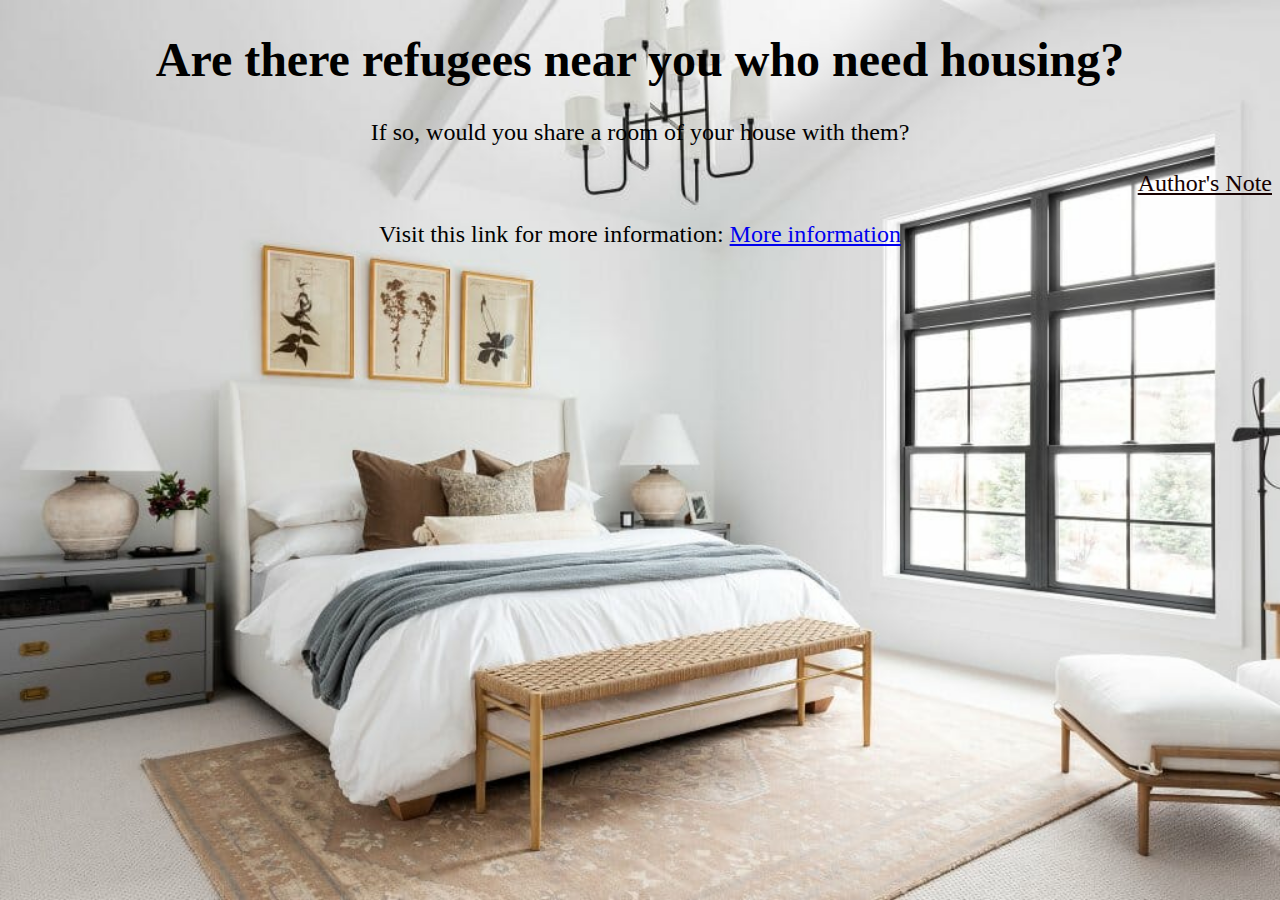
<file: index.html>
<!DOCTYPE html>
<html lang="en">
<head>
    <meta charset="UTF-8">
    <meta name="viewport" content="width=device-width, initial-scale=1.0">
    <title>Document</title>
    <link rel="stylesheet" href="style.css">
</head>
<body>
    <h1>Are there refugees near you who need housing?</h1>
    <p>If so, would you share a room of your house with them?</p>
    <aside><a href="author_note.html">Author's Note</a></aside>

    <p>Visit this link for more information: <a href="Signup.html">More information</a></p>
</body>
</html>
</file>
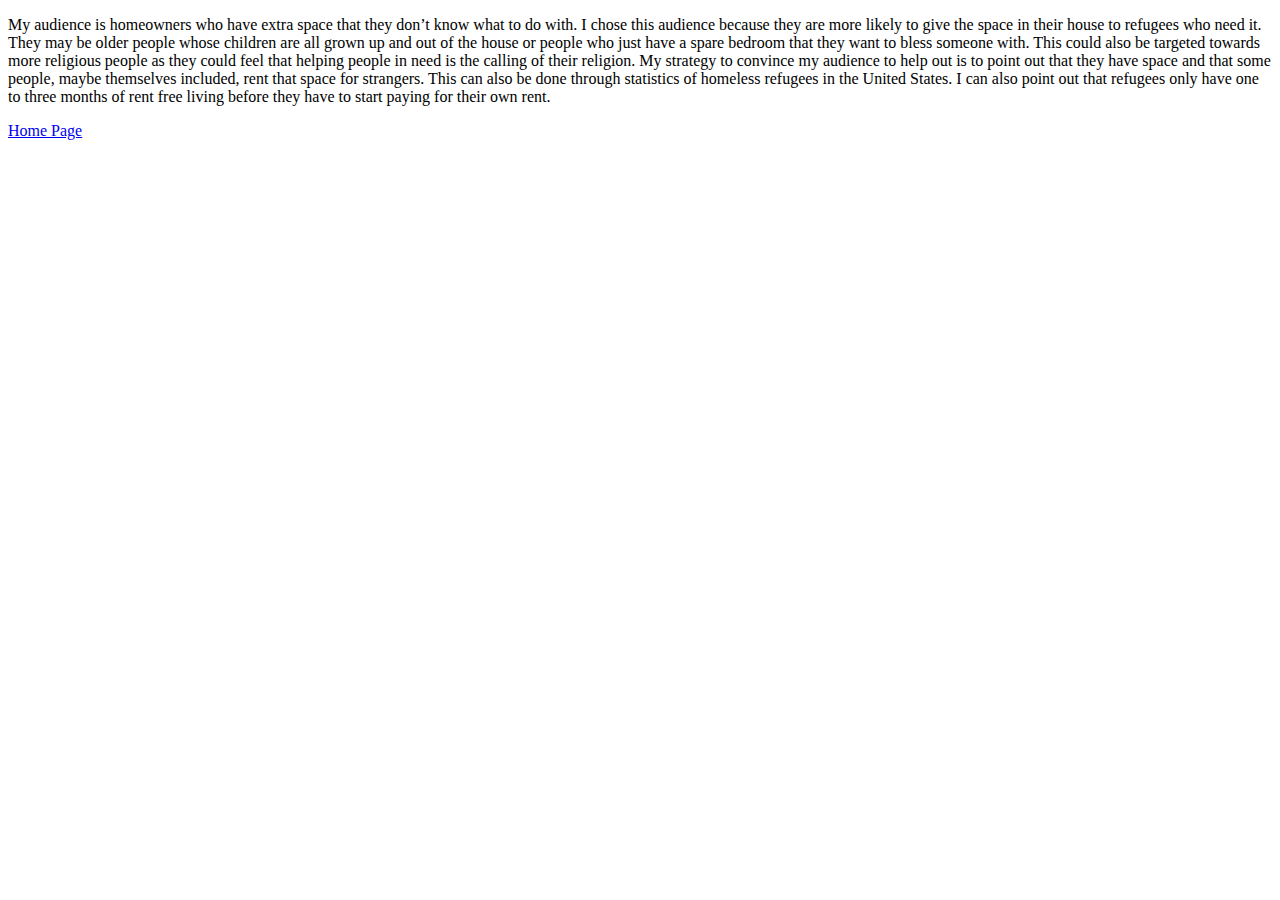
<file: author_note.html>
<!DOCTYPE html>
<html lang="en">
<head>
    <meta charset="UTF-8">
    <meta name="viewport" content="width=device-width, initial-scale=1.0">
    <title>Author's Note</title>
    <link rel="stylesheet" href="test.css">
</head>
<body>
    <p>My audience is homeowners who have extra space that they don’t know what to do with. I chose this audience
         because they are more likely to give the space in their house to refugees who need it. They may be older
          people whose children are all grown up and out of the house or people who just have a spare bedroom that
           they want to bless someone with. This could also be targeted towards more religious people as they could
            feel that helping people in need is the calling of their religion. My strategy to convince my audience 
            to help out is to point out that they have space and that some people, maybe themselves included, rent 
            that space for strangers. This can also be done through statistics of homeless refugees in the United 
            States. I can also point out that refugees only have one to three months of rent free living before they
             have to start paying for their own rent. </p>
    <a href="index.html">Home Page</a>
</body>
</html>
</file>
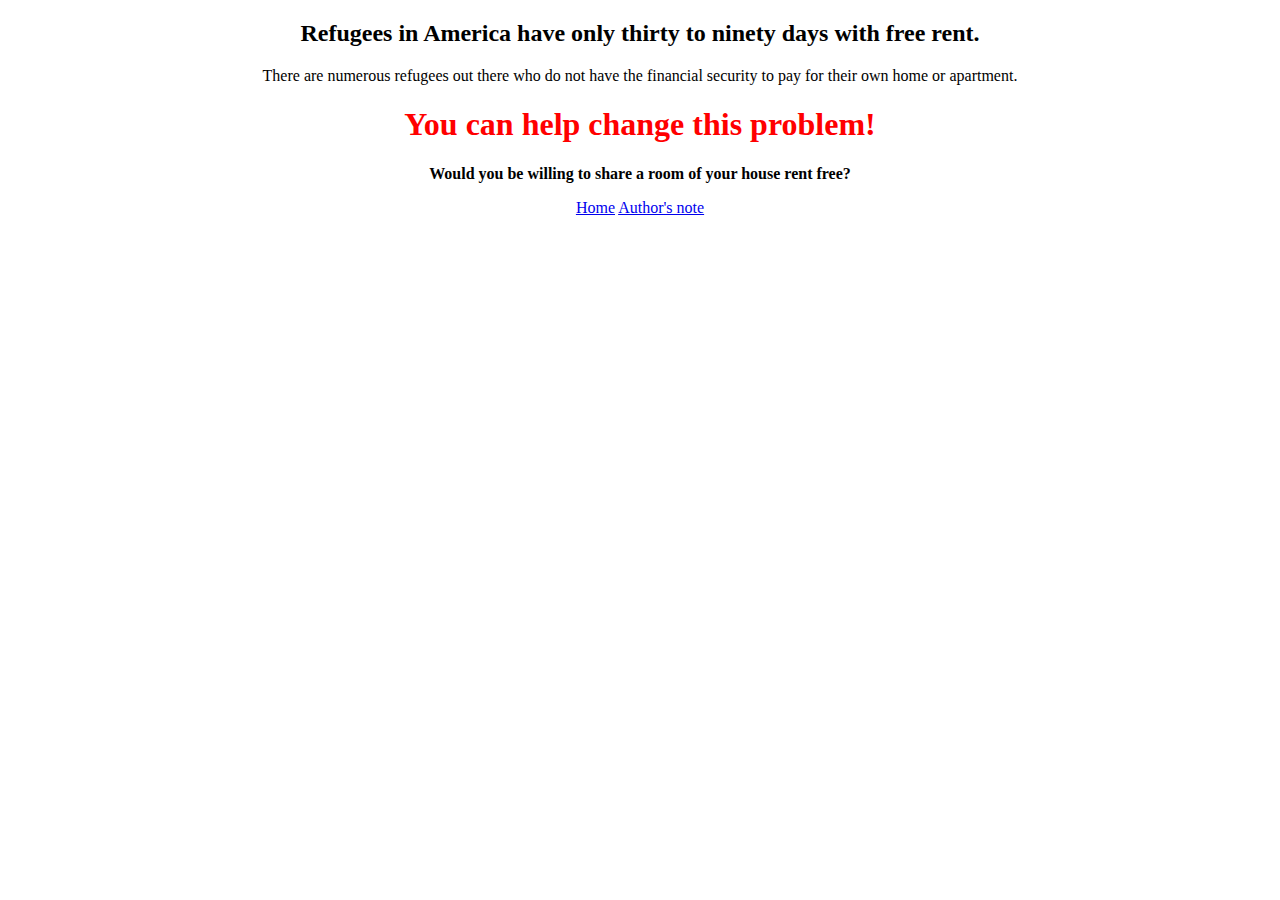
<file: Signup.html>
<!DOCTYPE html>
<html lang="en">
<head>
    <meta charset="UTF-8">
    <meta name="viewport" content="width=device-width, initial-scale=1.0">
    <title>Signup</title>
    <link rel="stylesheet" href="signup.css">
</head>
<body>
    <h2>Refugees in America have only thirty to ninety days with free rent.</h2>
    <p>There are numerous refugees out there who do not have the financial security to pay for their own 
        home or apartment.</p>
        <h1>You can help change this problem!</h1>
        <p><strong>Would you be willing to share a room of your house rent free?</strong></p>
    <a href="index.html">Home</a>
    <a href="author_note.html">Author's note</a>
</body>
</html>
</file>
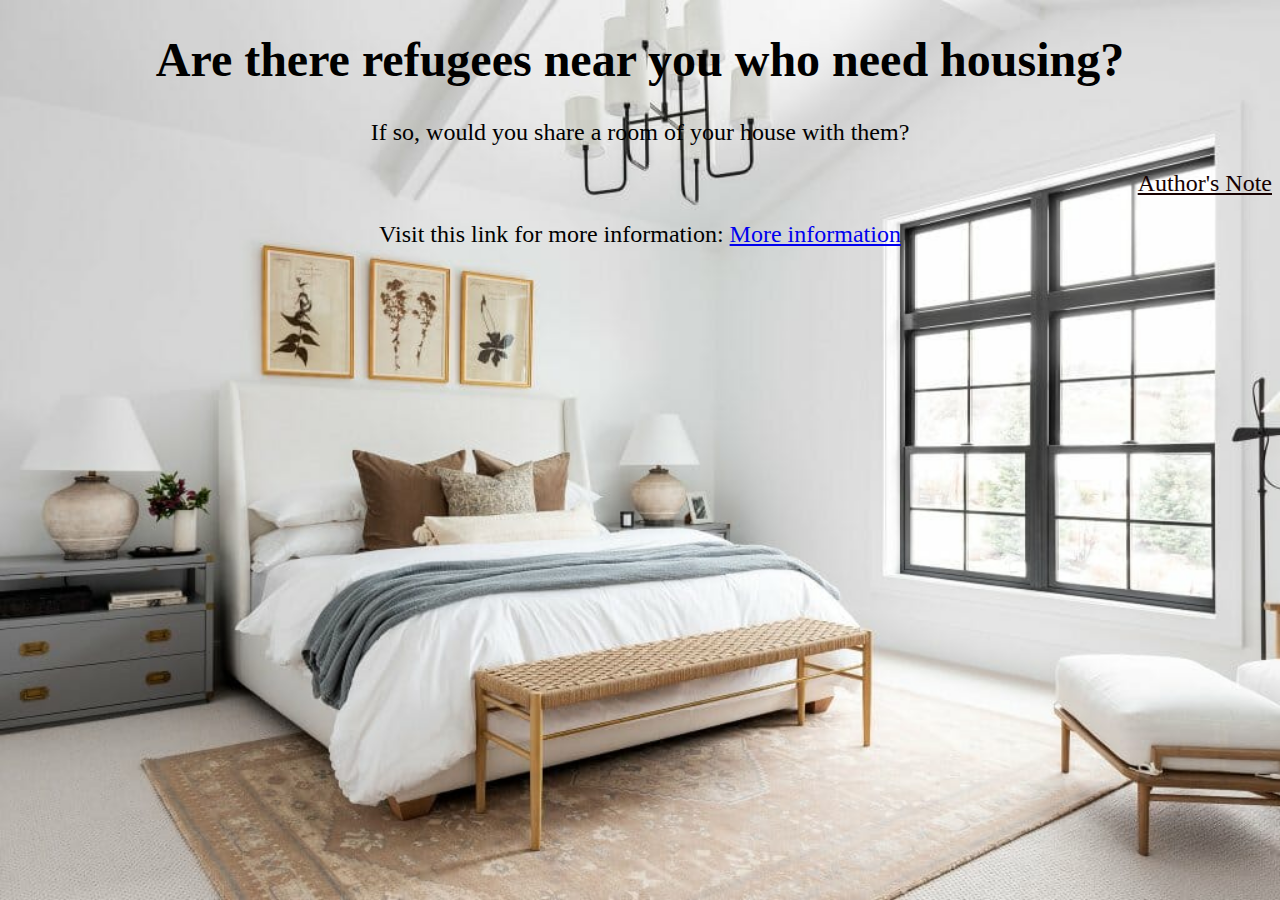
<file: Solving_problem.html>
<!DOCTYPE html>
<html lang="en">
<head>
    <meta charset="UTF-8">
    <meta name="viewport" content="width=device-width, initial-scale=1.0">
    <title>Document</title>
    <link rel="stylesheet" href="style.css">
</head>
<body>
    <h1>Are there refugees near you who need housing?</h1>
    <p>If so, would you share a room of your house with them?</p>
    <aside><a href="author_note.html">Author's Note</a></aside>

    <p>Visit this link for more information: <a href="Signup.html">More information</a></p>
</body>
</html>
</file>
<file: style.css>
body {
    background-image: url("room.jpeg");
    background-size: 1350px;
    text-align: center;
    font-size: x-large;
}
 aside{
    text-align: right;
}
aside a{
    color:#170101;
}
</file>
<file: test.css>
body {
    font-family: 'Times New Roman', Times, serif;
}
i{
    color: white;
}
</file>
<file: signup.css>
h1 {
    color: #ff0000;
}

body {
    text-align: center;
}
</file>
